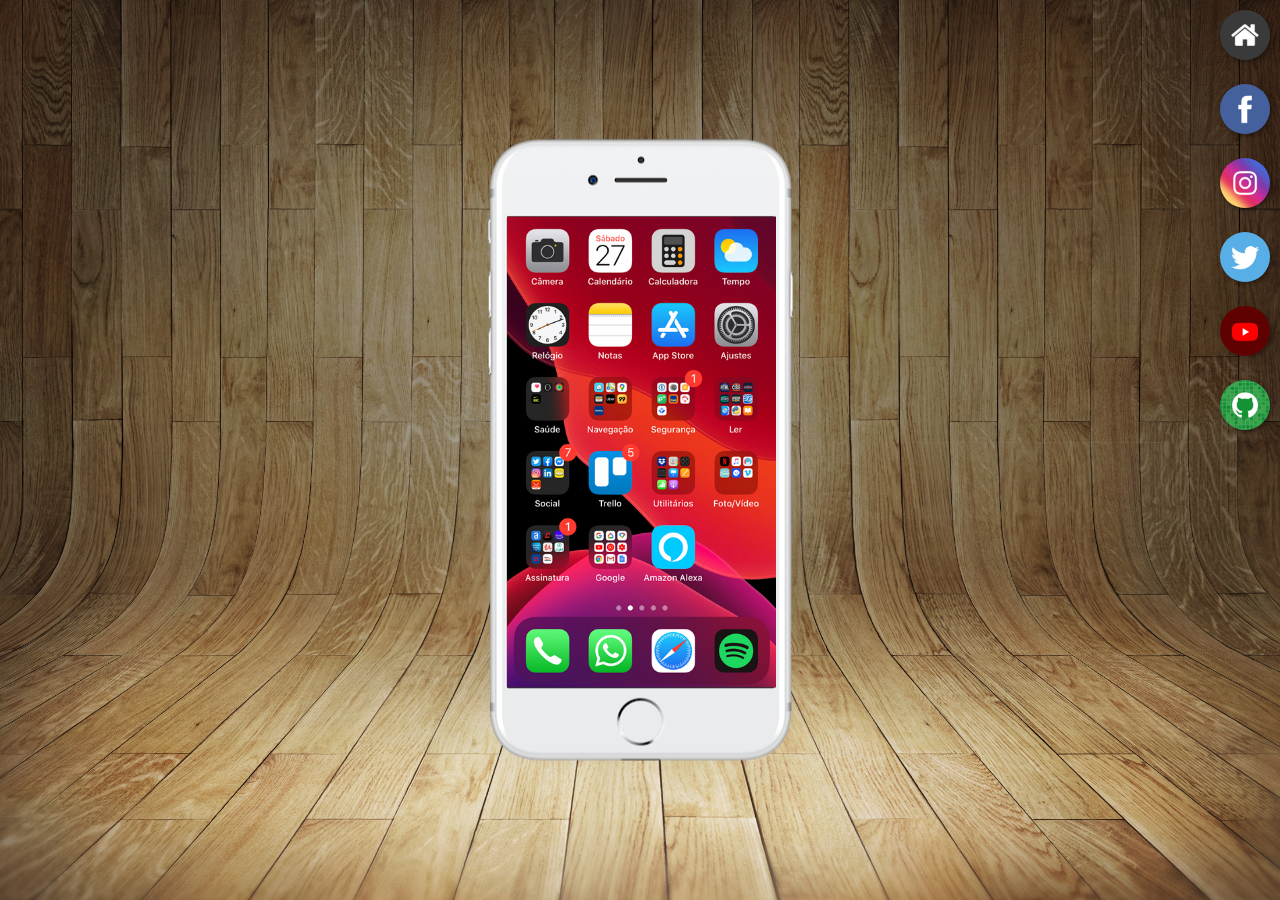
<file: index.html>
<!DOCTYPE html>
<html lang="pt-br">
<head>
    <meta charset="UTF-8">
    <meta name="viewport" content="width=device-width, initial-scale=1.0">
    <link rel="shortcut icon" href="favicon.ico" type="image/x-icon">
    <link rel="stylesheet" href="estilos/style.css">
    <title>Projeto Redes Sociais</title>
</head>
<body>
    <main>
        <section id="telefone">
            <iframe src="home.html" name="tela" id="tela" frameborder="0"></iframe>
            
        </section>

        <section id="redes-sociais">
            <a href="home.html" target="tela"><img src="imagens/logo-home.jpg" alt="home"></a><br>
            <a href="facebook.html" target="tela"><img src="imagens/logo-facebook.jpg" alt="facebook"></a><br>
            <a href="instagram.html" target="tela"><img src="imagens/logo-instagram.jpg" alt="instagram"></a><br>
            <a href="twitter.html" target="tela"><img src="imagens/logo-twitter.jpg" alt="twitter"></a><br>
            <a href="youtube.html" target="tela"><img src="imagens/logo-youtube.jpg" alt="youtube"></a><br>
            <a href="github.html" target="tela"><img src="imagens/logo-github.jpg" alt="github"></a>
        </section>
    </main>
</body>
</html>
</file>
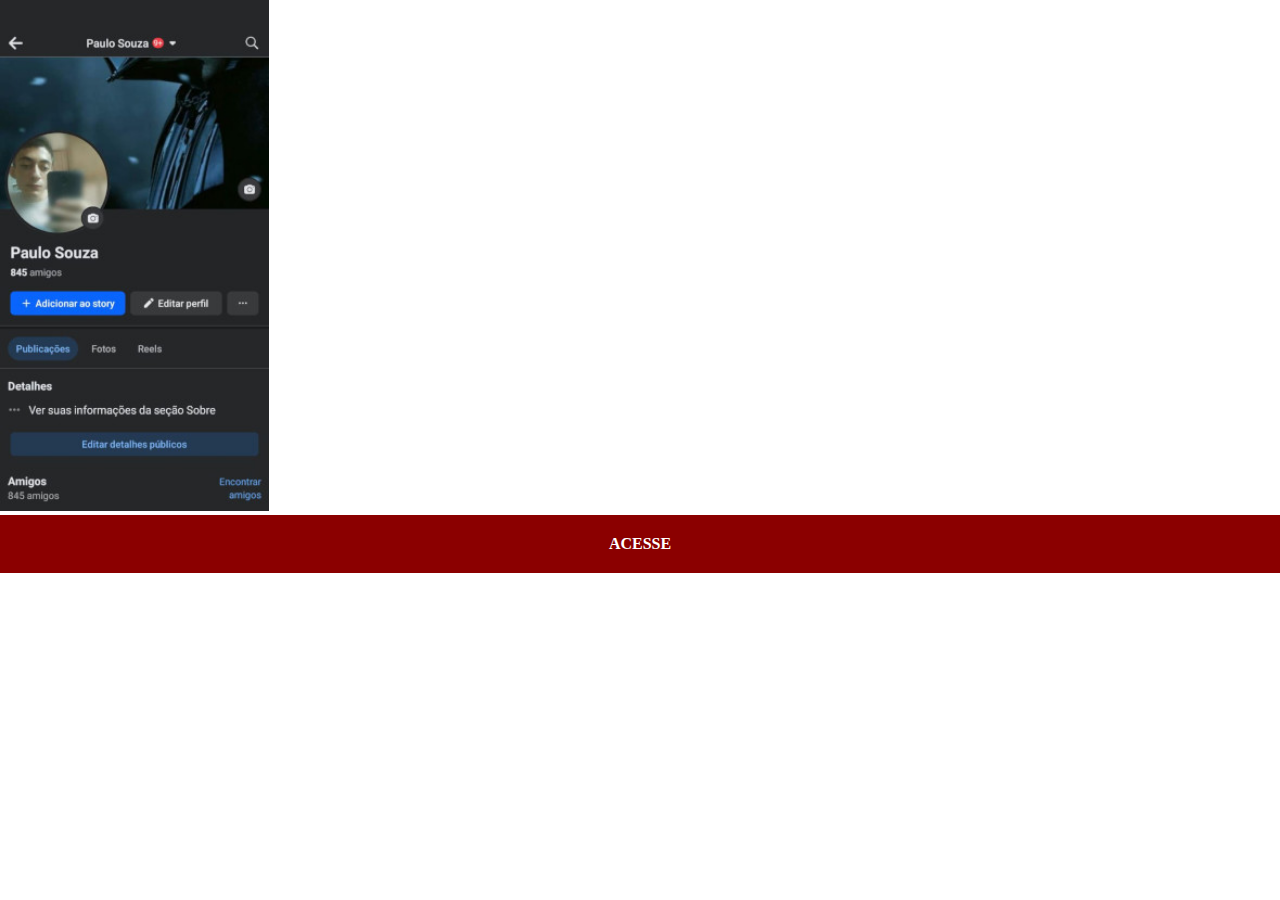
<file: facebook.html>
<!DOCTYPE html>
<html lang="pt-br">
<head>
    <meta charset="UTF-8">
    <meta name="viewport" content="width=device-width, initial-scale=1.0">
    <link rel="stylesheet" href="estilos/social.css">
    <title>Facebook</title>
</head>
<body>
    <img src="imagens/minhas-imagens/print-facebook02.jpg" alt="Facebook"> <a href="https://www.facebook.com/paulosouza" target="_blank ">ACESSE</a>
</body>
</html>
</file>
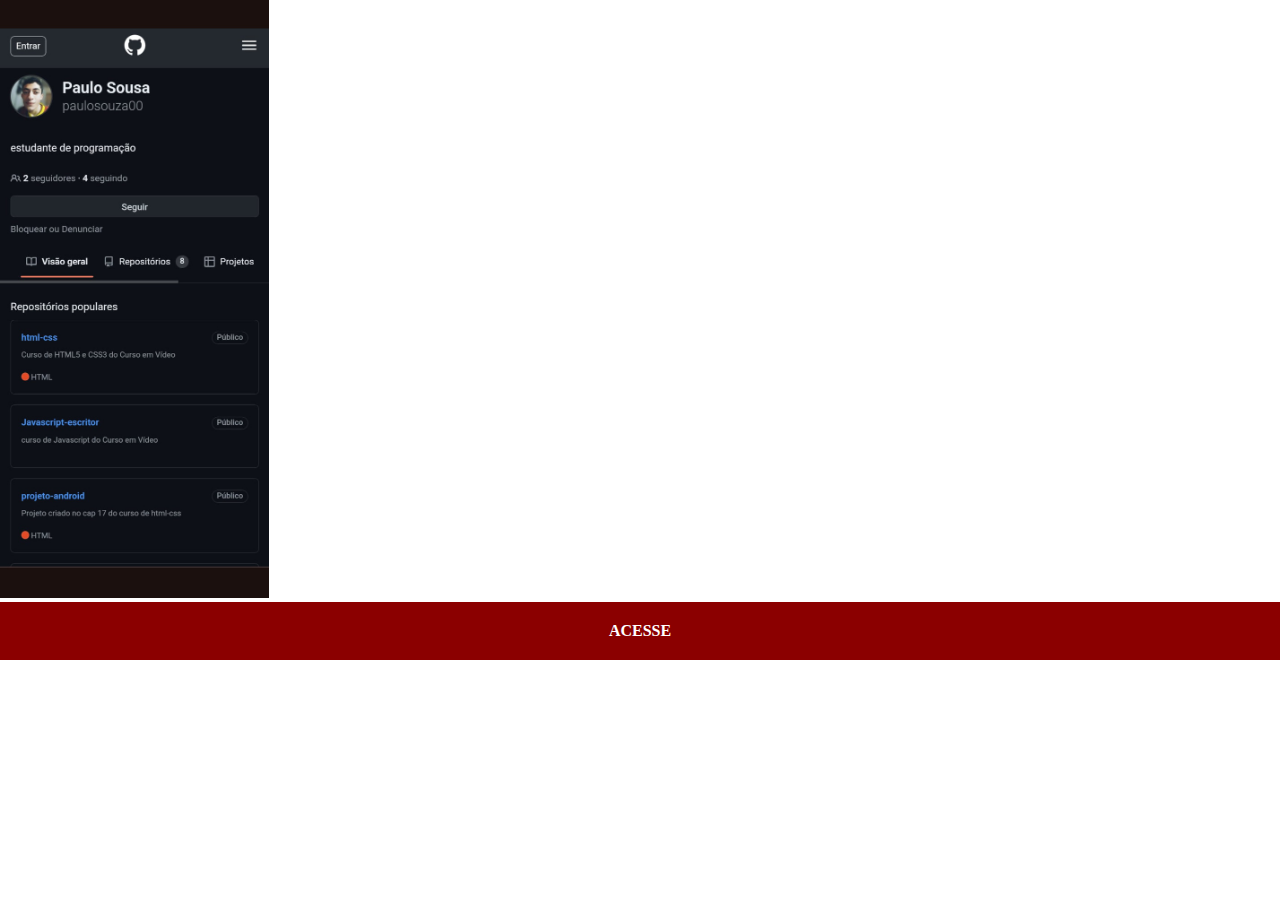
<file: github.html>
<!DOCTYPE html>
<html lang="pt-br">
<head>
    <meta charset="UTF-8">
    <meta name="viewport" content="width=device-width, initial-scale=1.0">
    <link rel="stylesheet" href="estilos/social.css">
    <title>Github</title>
</head>
<body>
    <img src="imagens/minhas-imagens/github600.jpg" alt="Github"> <a href="https://github.com/paulosouza00" target="_blank">ACESSE</a>
</body>
</html>
</file>
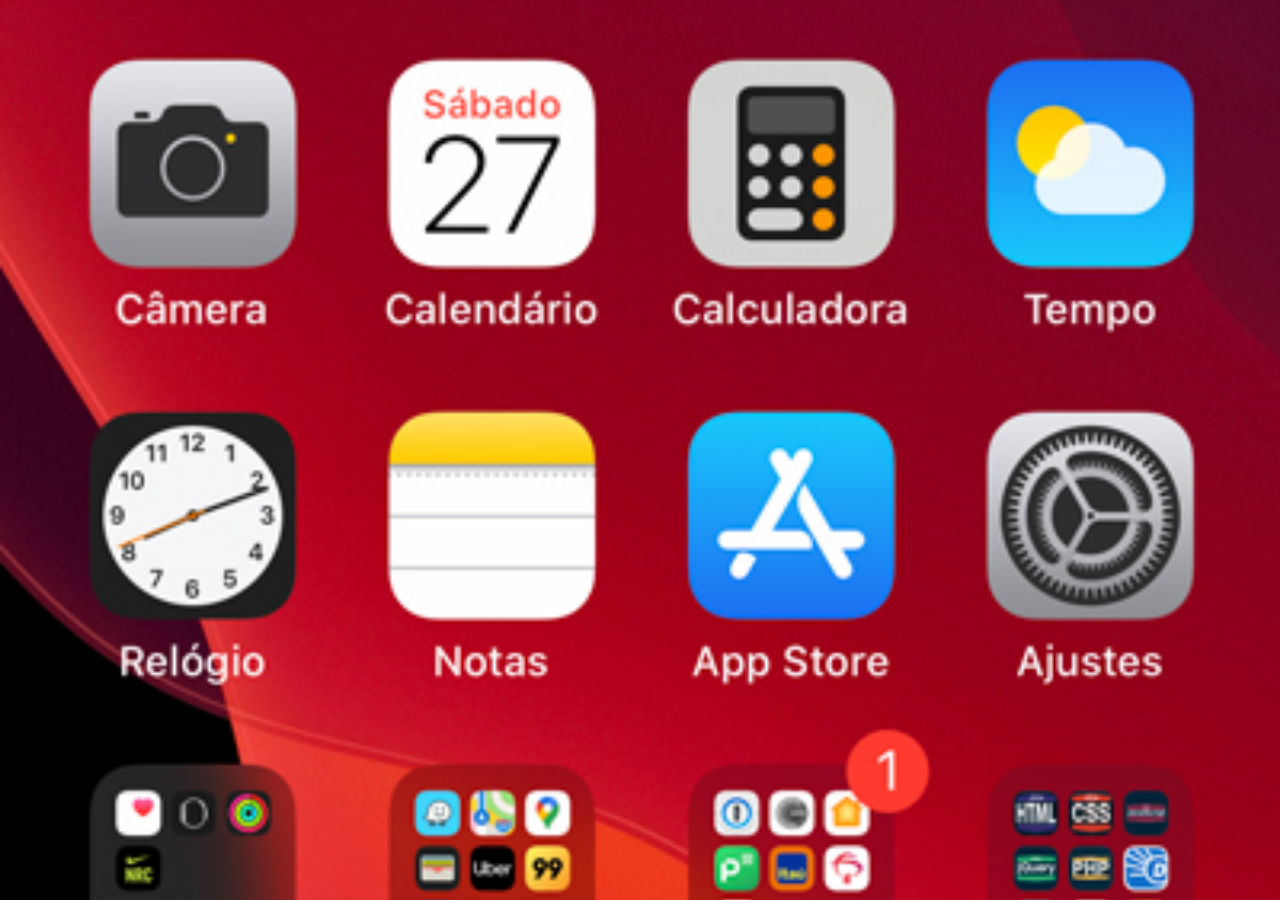
<file: home.html>
<!DOCTYPE html>
<html lang="pt-br">
<head>
    <meta charset="UTF-8">
    <meta name="viewport" content="width=device-width, initial-scale=1.0">
    <title>Home</title>
    <style>
        * {
            padding: 0px;
            margin: 0px;
        }

        body {
            width: 100vw;
            height: 100vh;
            background: black url('imagens/tela-home.jpg') no-repeat top center;
            background-size: cover;
                }
    </style>
</head>
<body>
    
</body>
</html>
</file>
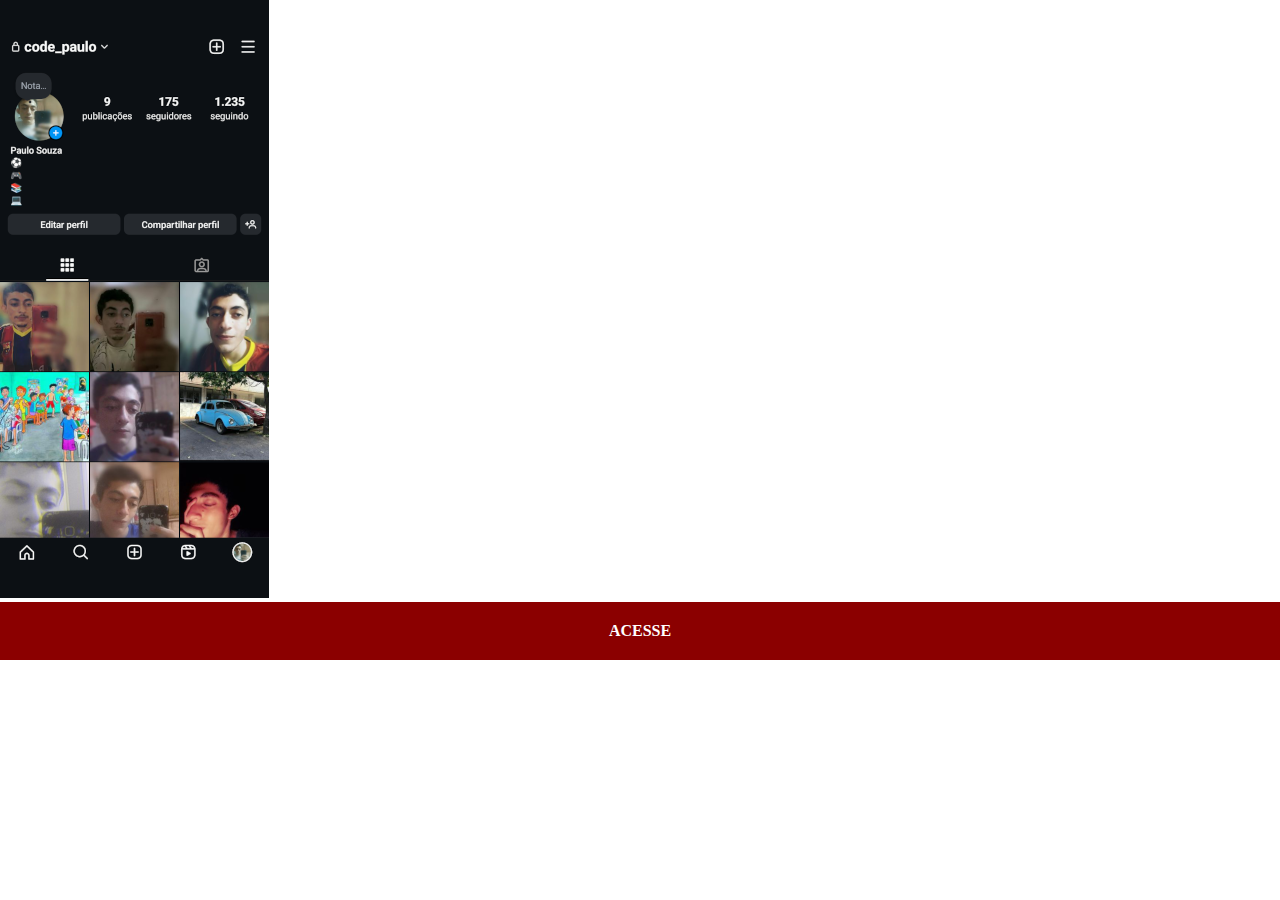
<file: instagram.html>
<!DOCTYPE html>
<html lang="pt-br">
<head>
    <meta charset="UTF-8">
    <meta name="viewport" content="width=device-width, initial-scale=1.0">
    <link rel="stylesheet" href="estilos/social.css">
    <title>Instagram</title>
</head>
<body>
    <img src="imagens/minhas-imagens/print-instgram02.png" alt="Instagram"> <a href="https://www.instagram.com/code_paulo/" target="_blank">ACESSE</a>
</body>
</html>
</file>
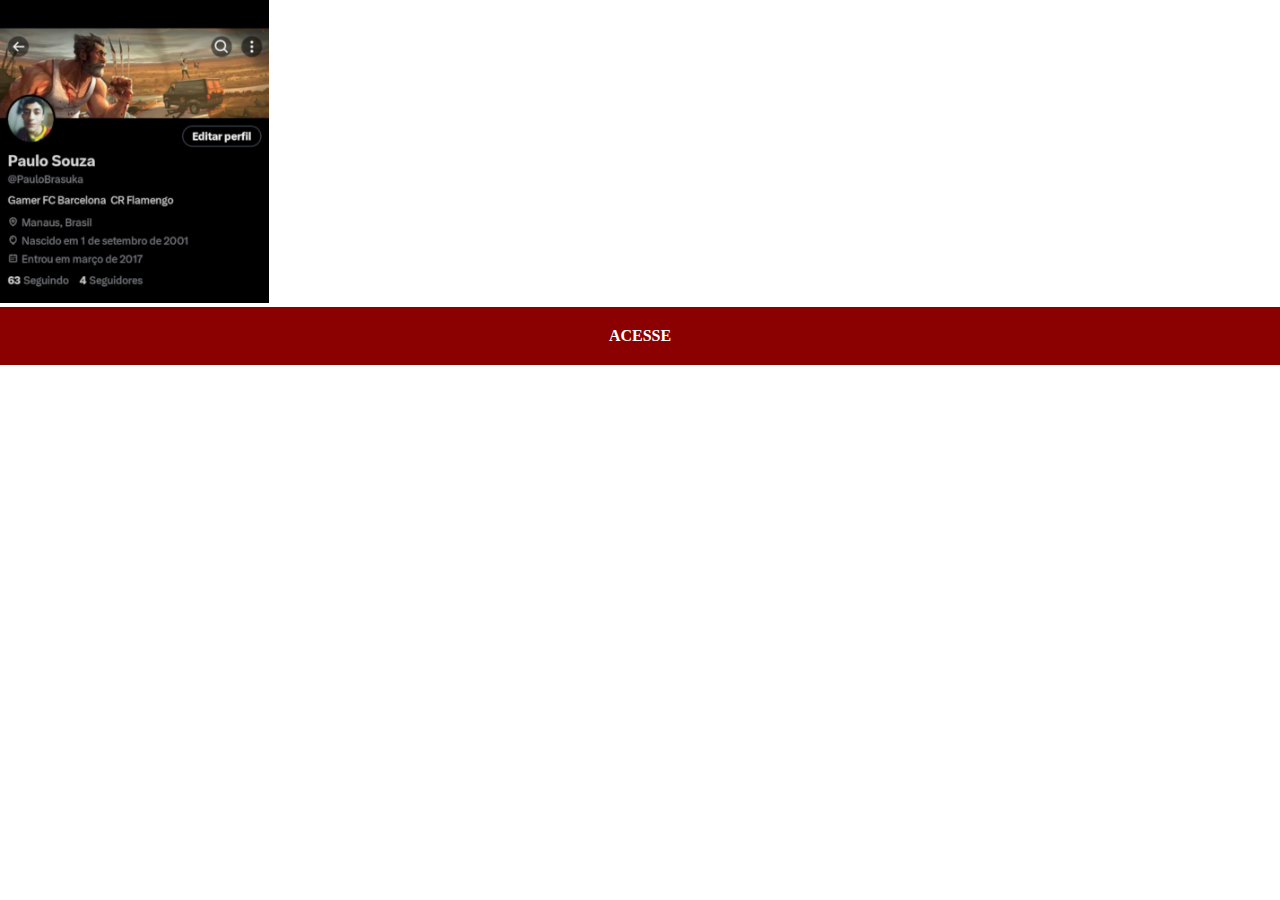
<file: twitter.html>
<!DOCTYPE html>
<html lang="pt-br">
<head>
    <meta charset="UTF-8">
    <meta name="viewport" content="width=device-width, initial-scale=1.0">
    <link rel="stylesheet" href="estilos/social.css">
    <title>Twitter</title>
</head>
<body>
    <img id="twitter" src="imagens/minhas-imagens/print-twitter600.jpg" alt="Twitter"> <a href="" target="_blank">ACESSE</a>
</body>
</html>
</file>
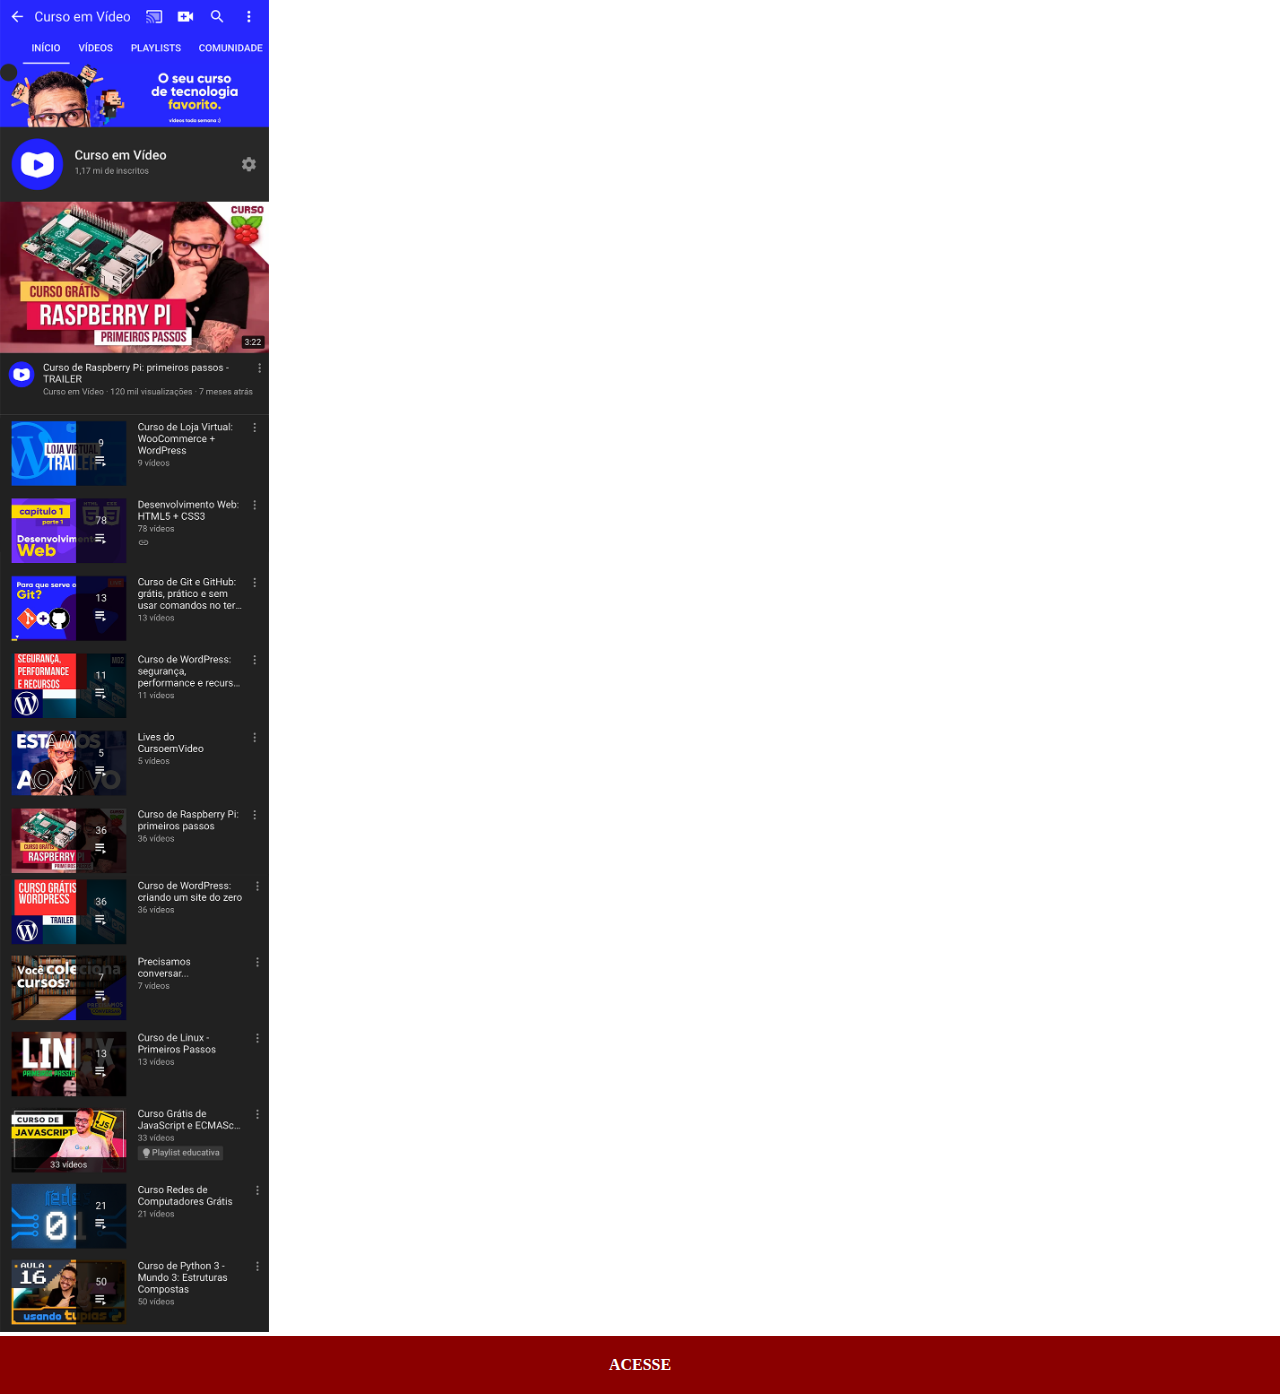
<file: youtube.html>
<!DOCTYPE html>
<html lang="pt-br">
<head>
    <meta charset="UTF-8">
    <meta name="viewport" content="width=device-width, initial-scale=1.0">
    <link rel="stylesheet" href="estilos/social.css">
    <title>Youtube</title>
</head>
<body>
    <img src="imagens/tela-youtube.png" alt="Youtube"> <a href="https://www.youtube.com/c/CursoemV%C3%ADdeo" target="_blank">ACESSE</a>
</body>
</html>
</file>
<file: estilos/style.css>
@charset "UTF-8";

* {
    margin: 0px;
    padding: 0px;
}

html, body {
    height: 100vh;
    width: 100vw;
    background-color: black;
}

body {
    background: url('../imagens/fundo-madeira.jpg') no-repeat top center;
    background-size: cover;
}

main {
    position: relative;
    height: 100vh; 

}

section#telefone {
    position: absolute;
    top: 50%;
    left: 50%;
    transform: translate(-50%, -50%);
    height: 627px;
    width: 310px;
    
    background: url('../imagens/frame-iphone.png') no-repeat ;
}

iframe#tela {
    position: relative;
    top: 80px;
    left: 22px;
    width: 269px;
    height: 471px;
}

section#redes-sociais {
    text-align: right;
}

section#redes-sociais img {
    width: 50px;
    margin: 10px;
    border-radius: 50%;
    box-shadow: 2px 2px 5px rgba(0, 0, 0, 0.417);
    box-sizing: border-box;
}

section#redes-sociais img:hover {
    border: 2px solid rgba(255, 255, 255, 0.59);
    transform: translate(-2px, -2px);
    box-shadow: 5px 5px 10px rgba(0, 0, 0, 0.496);
    transition: .1s;
}
</file>
<file: estilos/social.css>
@charset "UTF-8";

* {
    margin: 0px;
    padding: 0px;
}

::-webkit-scrollbar {
    width: 0px;
    height: 0px;
}

img {
    width: 269px;
    
}

a {
    display: block;
    background-color: darkred;
    color: white;
    font-weight: bolder;
    padding: 20px;
    text-align: center;
    text-decoration: none;
}

a:hover {
    background-color: red;
    transition: 1s;
}
</file>
